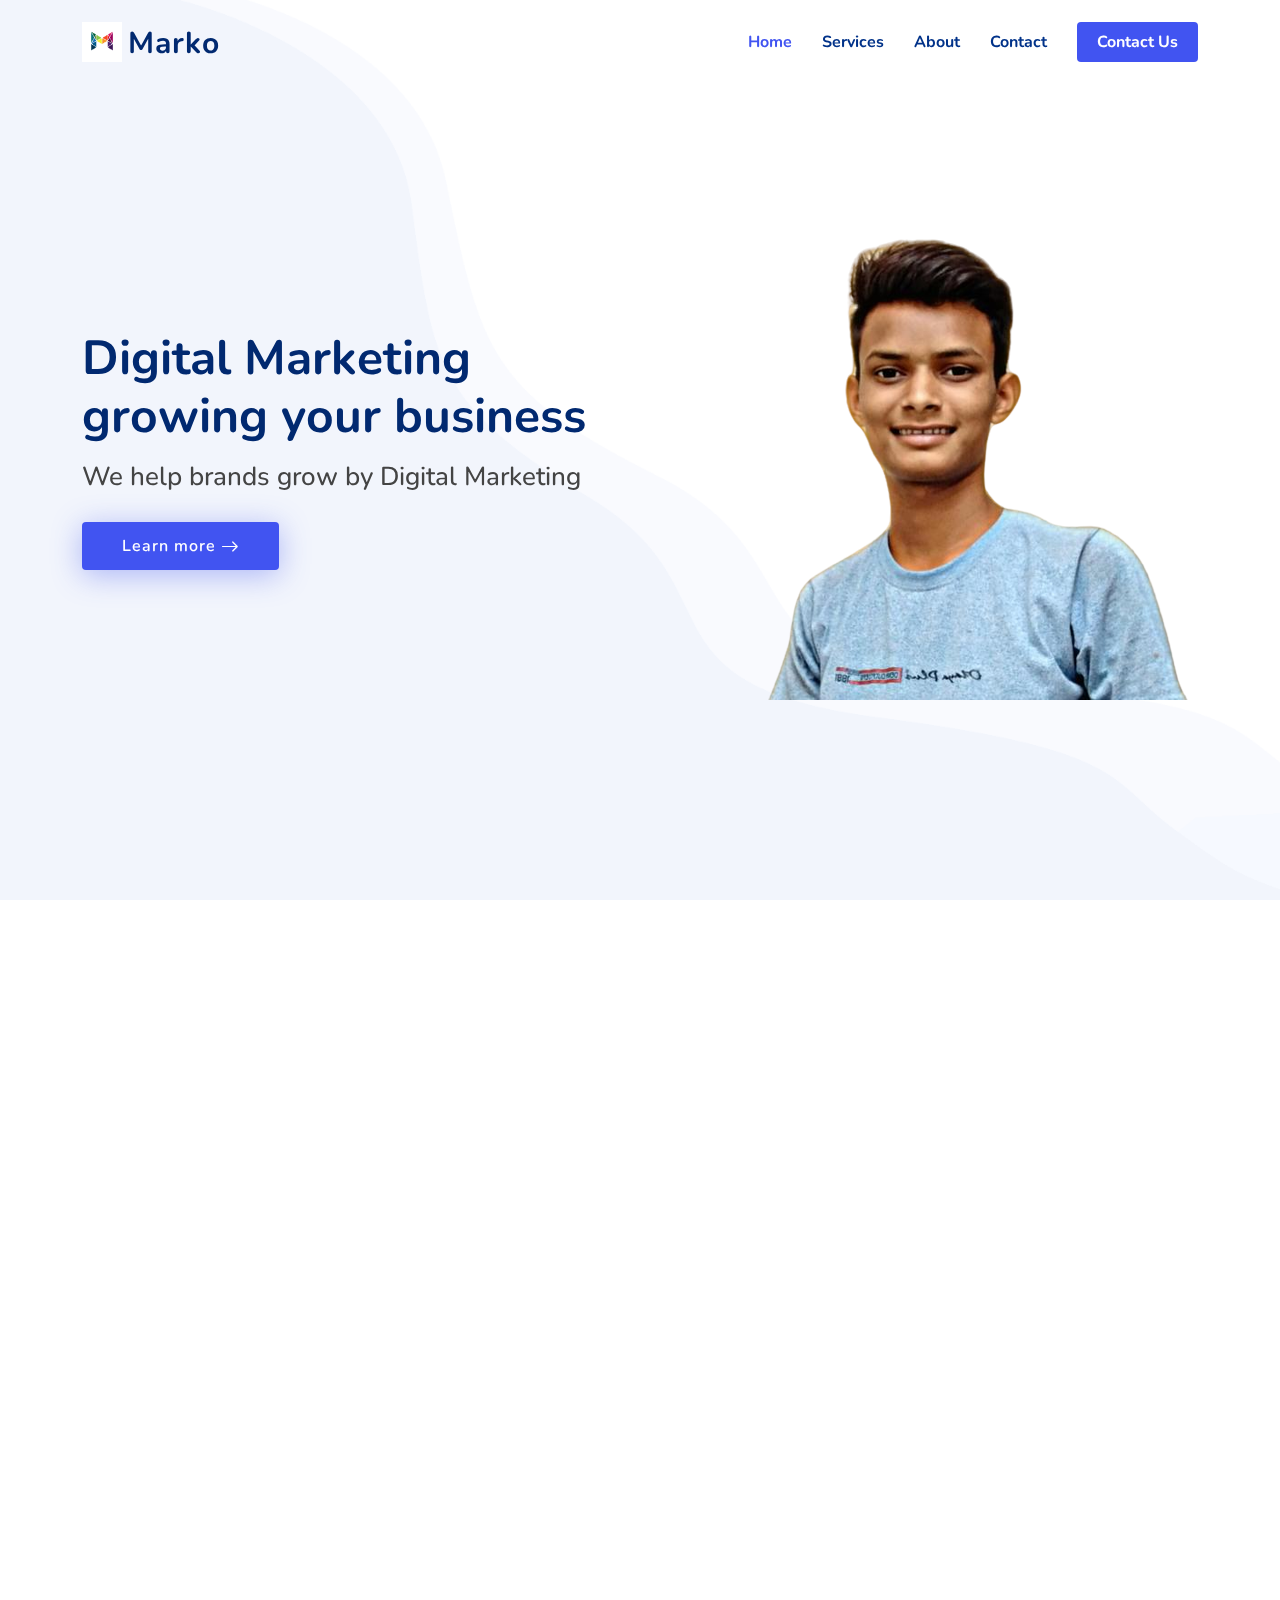
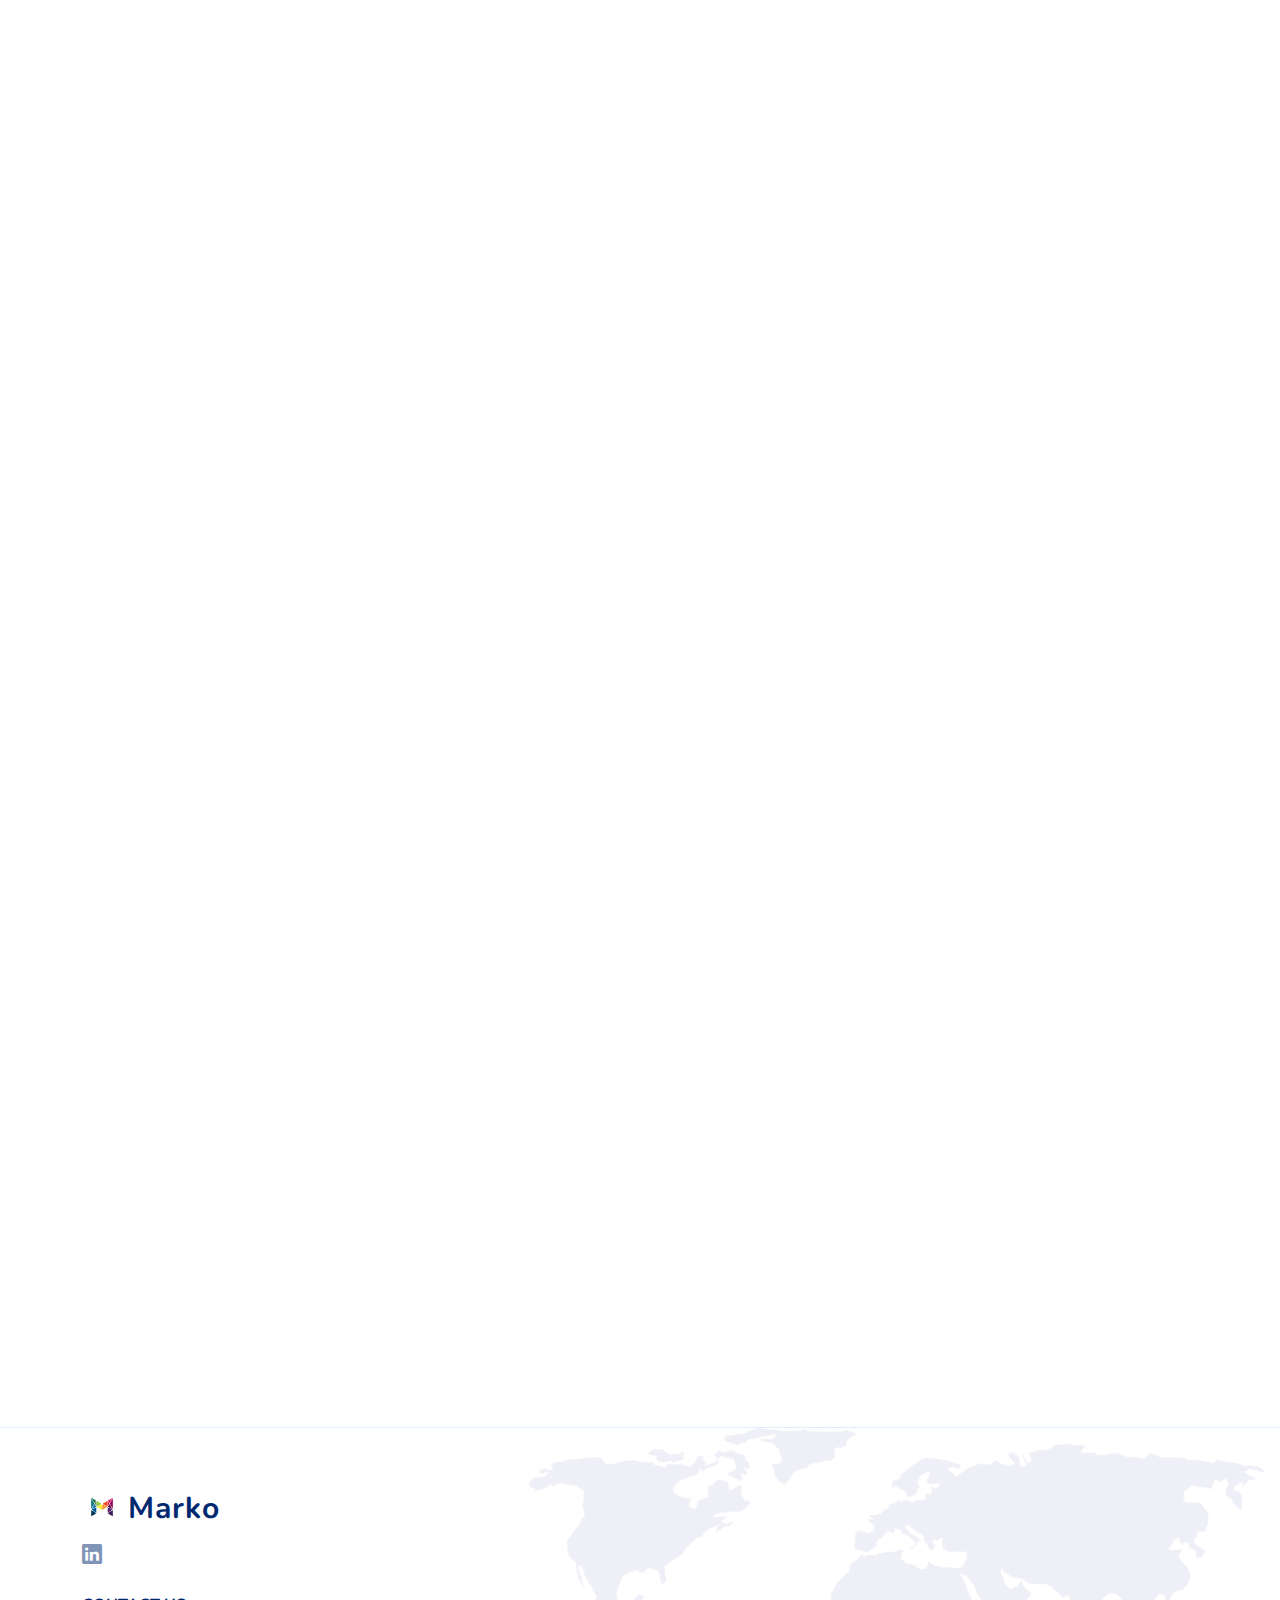
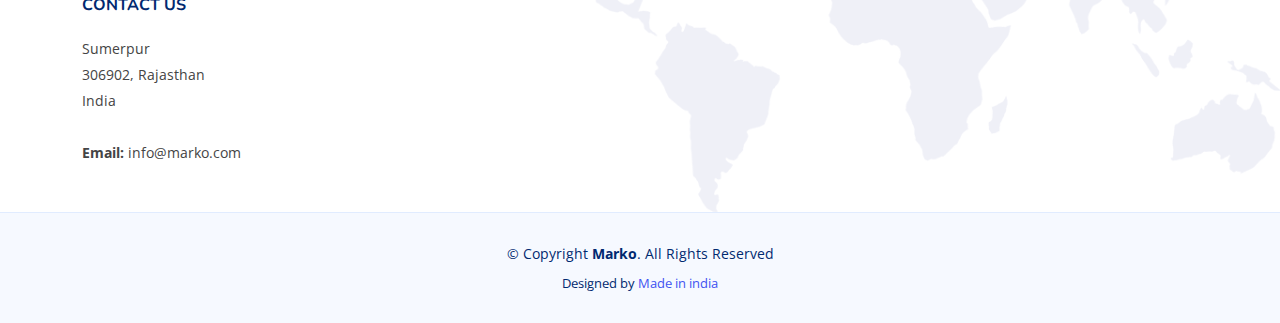
<file: index.html>
<!DOCTYPE html>
<html lang="en">

<head>
  <meta charset="utf-8">
  <meta content="width=device-width, initial-scale=1.0" name="viewport">

  <title>Marko</title>
  <meta content="" name="description">
  <meta content="" name="keywords">
  
  <!-- Google tag (gtag.js) -->
<script async src="https://www.googletagmanager.com/gtag/js?id=G-33B16TYG5T"></script>
<script>
  window.dataLayer = window.dataLayer || [];
  function gtag(){dataLayer.push(arguments);}
  gtag('js', new Date());

  gtag('config', 'G-33B16TYG5T');
</script>

  <!-- Favicons -->
  <link href="assets/img/logo.png" rel="icon">
  <link href="assets/img/apple-touch-icon.png" rel="apple-touch-icon">

  <!-- Google Fonts -->
  <link href="https://fonts.googleapis.com/css?family=Open+Sans:300,300i,400,400i,600,600i,700,700i|Nunito:300,300i,400,400i,600,600i,700,700i|Poppins:300,300i,400,400i,500,500i,600,600i,700,700i" rel="stylesheet">

  <!-- Vendor CSS Files -->
  <link href="assets/vendor/aos/aos.css" rel="stylesheet">
  <link href="assets/vendor/bootstrap/css/bootstrap.min.css" rel="stylesheet">
  <link href="assets/vendor/bootstrap-icons/bootstrap-icons.css" rel="stylesheet">
  <link href="assets/vendor/glightbox/css/glightbox.min.css" rel="stylesheet">
  <link href="assets/vendor/remixicon/remixicon.css" rel="stylesheet">
  <link href="assets/vendor/swiper/swiper-bundle.min.css" rel="stylesheet">

  <!-- Template Main CSS File -->
  <link href="assets/css/style.css" rel="stylesheet">

  <!-- =======================================================
  * Template Name: FlexStart
  * Updated: Mar 10 2023 with Bootstrap v5.2.3
  * Template URL: https://bootstrapmade.com/flexstart-bootstrap-startup-template/
  * Author: BootstrapMade.com
  * License: https://bootstrapmade.com/license/
  ======================================================== -->
</head>

<body>

  <!-- ======= Header ======= -->
  <header id="header" class="header fixed-top">
    <div class="container-fluid container-xl d-flex align-items-center justify-content-between">

      <a href="index.html" class="logo d-flex align-items-center">
        <img src="assets/img/logo.png" alt="">
        <span>Marko</span>
      </a>

      <nav id="navbar" class="navbar">
        <ul>
          <li><a class="nav-link scrollto active" href="#hero">Home</a></li>
          <li><a class="nav-link scrollto" href="#about">Services</a></li>
          <li><a class="nav-link scrollto" href="#team">About</a></li>
      
          
          <li><a class="nav-link scrollto" href="#contact">Contact</a></li>
          <li><a class="getstarted scrollto" href="contact-us.html">Contact Us</a></li>
        </ul>
        <i class="bi bi-list mobile-nav-toggle"></i>
      </nav><!-- .navbar -->

    </div>
  </header><!-- End Header -->

  <!-- ======= Hero Section ======= -->
  <section id="hero" class="hero d-flex align-items-center">

    <div class="container">
      <div class="row">
        <div class="col-lg-6 d-flex flex-column justify-content-center">
          <h1 data-aos="fade-up">Digital Marketing growing your business</h1>
          <h2 data-aos="fade-up" data-aos-delay="400">We help brands grow by Digital Marketing</h2>
          <div data-aos="fade-up" data-aos-delay="600">
            <div class="text-center text-lg-start">
              <a href="#about" class="btn-get-started scrollto d-inline-flex align-items-center justify-content-center align-self-center">
                <span>Learn more</span>
                <i class="bi bi-arrow-right"></i>
              </a>
            </div>
          </div>
        </div>
        <div class="col-lg-6 hero-img" data-aos="zoom-out" data-aos-delay="200">
          <img src="assets/img/hero-img.png" class="img-fluid" alt="">
        </div>
      </div>
    </div>

  </section><!-- End Hero -->

<!-- ======= Clients Section ======= -->
    <section id="clients" class="clients">

      <div class="container" data-aos="fade-up">

        <header class="section-header">
          <h2>TRUSTED BY</h2>
          <p></p>
        </header>

        <!-- <div class="clients-slider swiper">
          <div class="swiper-wrapper align-items-center">
            <div class="swiper-slide"><img src="assets/img/clients/client-1.png" class="img-fluid" alt=""></div>
            <div class="swiper-slide"><img src="assets/img/clients/client-2.png" class="img-fluid" alt=""></div>
            <div class="swiper-slide"><img src="assets/img/clients/client-3.png" class="img-fluid" alt=""></div>
            <div class="swiper-slide"><img src="assets/img/clients/client-4.png" class="img-fluid" alt=""></div>
            <div class="swiper-slide"><img src="assets/img/clients/client-5.png" class="img-fluid" alt=""></div>
            <div class="swiper-slide"><img src="assets/img/clients/client-6.png" class="img-fluid" alt=""></div>
            <div class="swiper-slide"><img src="assets/img/clients/client-7.png" class="img-fluid" alt=""></div>
            <div class="swiper-slide"><img src="assets/img/clients/client-8.png" class="img-fluid" alt=""></div>
          </div> -->
          <div class="swiper-pagination"></div>
        </div>
      </div>

    </section><!-- End Clients Section -->


  <main id="main">
    <!-- ======= About Section ======= -->
    <!--<section id="about" class="about">

      <div class="container" data-aos="fade-up">
        <div class="row gx-0">

          <div class="col-lg-6 d-flex flex-column justify-content-center" data-aos="fade-up" data-aos-delay="200">
            <div class="content">
              <h3>Who We Are</h3>
              <h2>Expedita voluptas omnis cupiditate totam eveniet nobis sint iste. Dolores est repellat corrupti reprehenderit.</h2>
              <p>
                Quisquam vel ut sint cum eos hic dolores aperiam. Sed deserunt et. Inventore et et dolor consequatur itaque ut voluptate sed et. Magnam nam ipsum tenetur suscipit voluptatum nam et est corrupti.
              </p>
              <div class="text-center text-lg-start">
                <a href="#" class="btn-read-more d-inline-flex align-items-center justify-content-center align-self-center">
                  <span>Read More</span>
                  <i class="bi bi-arrow-right"></i>
                </a>
              </div>
            </div>
          </div>

          <div class="col-lg-6 d-flex align-items-center" data-aos="zoom-out" data-aos-delay="200">
            <img src="assets/img/about.jpg" class="img-fluid" alt="">
          </div>

        </div>
      </div>-->

    </section><!-- End About Section -->

    <!-- ======= Values Section ======= -->
    <section id="about" class="about">

      <div class="container" data-aos="fade-up">

        <header class="section-header">
          <h2>OUR SERVICES</h2>
          <p>Here's what we offer</p>
        </header>

        <div class="row">

          <div class="col-lg-4">
            <div class="box aos-init aos-animate" data-aos="fade-up" data-aos-delay="200">
              <img src="assets/img/values-1.png" class="img-fluid" alt="">
              <h3>Website Development</h3>
              <p>Website Development is the process of designing, building, and launching a website using various tools and programming languages for online presence.</p>
            </div>
          </div>

          <div class="col-lg-4 mt-4 mt-lg-0" data-aos="fade-up" data-aos-delay="400">
            <div class="box">
              <img src="assets/img/values-2.png" width="260px" class="img-fluid" alt="">
              <h3>    Social Media Management</h3>
              <p>Social media management websites allow users to manage their online presence by scheduling, publishing, and analyzing content across various platforms.</p>
            </div>
          </div>

          <div class="col-lg-4 mt-4 mt-lg-0" data-aos="fade-up" data-aos-delay="600">
            <div class="box">
              <img src="assets/img/values-3.png" width="320px" class="img-fluid" alt="">
              <h3>Video Editing & Graphic Design.</h3>
              <p>Video editing involves manipulating and enhancing footage, while graphic design involves creating visual content for print and digital media.</p>
            </div>
          </div>

        </div>

      </div>

    </section><!-- End Values Section -->

    <!-- ======= Counts Section ======= -->
    <section id="counts" class="counts">
      <div class="container" data-aos="fade-up">

        <div class="row gy-4">

          <div class="col-lg-3 col-md-6">
            <div class="count-box">
              <i class="bi bi-emoji-smile"></i>
              <div>
                <span data-purecounter-start="0" data-purecounter-end="2" data-purecounter-duration="1" class="purecounter"></span>
                <p>Happy Clients</p>
              </div>
            </div>
          </div>


          <div class="col-lg-3 col-md-6">
            <div class="count-box">
              <i class="bi bi-journal-richtext" style="color: #ee6c20;"></i>
              <div>
                <span data-purecounter-start="0" data-purecounter-end="2" data-purecounter-duration="1" class="purecounter"></span>
                <p>Projects</p>
              </div>
            </div>
          </div>

          <div class="col-lg-3 col-md-6">
            <div class="count-box">
              <i class="bi bi-headset" style="color: #15be56;"></i>
              <div>
                <span data-purecounter-start="0" data-purecounter-end="" data-purecounter-duration="1" class="purecounter"></span>
                <p>Hours Of Support</p>
              </div>
            </div>
          </div>

          <div class="col-lg-3 col-md-6">
            <div class="count-box">
              <i class="bi bi-people" style="color: #bb0852;"></i>
              <div>
                <span data-purecounter-start="0" data-purecounter-end="5" data-purecounter-duration="1" class="purecounter"></span>
                <p>Hard Workers</p>
              </div>
            </div>
          </div>

        </div>

      </div>
    </section><!-- End Counts Section -->

    <!-- ======= Features Section ======= -->
   <!-- <section id="features" class="features">

      <div class="container" data-aos="fade-up">

        <header class="section-header">
          <h2>Features</h2>
          <p>Laboriosam et omnis fuga quis dolor direda fara</p>
        </header>

        <div class="row">

          <div class="col-lg-6">
            <img src="assets/img/features.png" class="img-fluid" alt="">
          </div>

          <div class="col-lg-6 mt-5 mt-lg-0 d-flex">
            <div class="row align-self-center gy-4">

              <div class="col-md-6" data-aos="zoom-out" data-aos-delay="200">
                <div class="feature-box d-flex align-items-center">
                  <i class="bi bi-check"></i>
                  <h3>Eos aspernatur rem</h3>
                </div>
              </div>

              <div class="col-md-6" data-aos="zoom-out" data-aos-delay="300">
                <div class="feature-box d-flex align-items-center">
                  <i class="bi bi-check"></i>
                  <h3>Facilis neque ipsa</h3>
                </div>
              </div>

              <div class="col-md-6" data-aos="zoom-out" data-aos-delay="400">
                <div class="feature-box d-flex align-items-center">
                  <i class="bi bi-check"></i>
                  <h3>Volup amet voluptas</h3>
                </div>
              </div>

              <div class="col-md-6" data-aos="zoom-out" data-aos-delay="500">
                <div class="feature-box d-flex align-items-center">
                  <i class="bi bi-check"></i>
                  <h3>Rerum omnis sint</h3>
                </div>
              </div>

              <div class="col-md-6" data-aos="zoom-out" data-aos-delay="600">
                <div class="feature-box d-flex align-items-center">
                  <i class="bi bi-check"></i>
                  <h3>Alias possimus</h3>
                </div>
              </div>

              <div class="col-md-6" data-aos="zoom-out" data-aos-delay="700">
                <div class="feature-box d-flex align-items-center">
                  <i class="bi bi-check"></i>
                  <h3>Repellendus mollitia</h3>
                </div>
              </div>

            </div>
          </div>

        </div>-->  <!-- / row -->

        <!-- Feature Tabs -->
        <!-- End Features Section -->

    <!-- ======= Services Section ======= -->
    <!-- End Services Section -->

    <!-- ======= Pricing Section ======= -->
 <!-- End F.A.Q Section -->

    <!-- ======= Portfolio Section ======= -->
    <!--<section id="portfolio" class="portfolio">

      <div class="container" data-aos="fade-up">

        <header class="section-header">
          <h2>Portfolio</h2>
          <p>Check our latest work</p>
        </header>

        <div class="row" data-aos="fade-up" data-aos-delay="100">
          <div class="col-lg-12 d-flex justify-content-center">
            <ul id="portfolio-flters">
              <li data-filter="*" class="filter-active">All</li>
              <li data-filter=".filter-app">App</li>
              <li data-filter=".filter-card">Card</li>
              <li data-filter=".filter-web">Web</li>
            </ul>
          </div>
        </div>

        <div class="row gy-4 portfolio-container" data-aos="fade-up" data-aos-delay="200">

          <div class="col-lg-4 col-md-6 portfolio-item filter-app">
            <div class="portfolio-wrap">
              <img src="assets/img/portfolio/portfolio-1.jpg" class="img-fluid" alt="">
              <div class="portfolio-info">
                <h4>App 1</h4>
                <p>App</p>
                <div class="portfolio-links">
                  <a href="assets/img/portfolio/portfolio-1.jpg" data-gallery="portfolioGallery" class="portfokio-lightbox" title="App 1"><i class="bi bi-plus"></i></a>
                  <a href="portfolio-details.html" title="More Details"><i class="bi bi-link"></i></a>
                </div>
              </div>
            </div>
          </div>

          <div class="col-lg-4 col-md-6 portfolio-item filter-web">
            <div class="portfolio-wrap">
              <img src="assets/img/portfolio/portfolio-2.jpg" class="img-fluid" alt="">
              <div class="portfolio-info">
                <h4>Web 3</h4>
                <p>Web</p>
                <div class="portfolio-links">
                  <a href="assets/img/portfolio/portfolio-2.jpg" data-gallery="portfolioGallery" class="portfokio-lightbox" title="Web 3"><i class="bi bi-plus"></i></a>
                  <a href="portfolio-details.html" title="More Details"><i class="bi bi-link"></i></a>
                </div>
              </div>
            </div>
          </div>

          <div class="col-lg-4 col-md-6 portfolio-item filter-app">
            <div class="portfolio-wrap">
              <img src="assets/img/portfolio/portfolio-3.jpg" class="img-fluid" alt="">
              <div class="portfolio-info">
                <h4>App 2</h4>
                <p>App</p>
                <div class="portfolio-links">
                  <a href="assets/img/portfolio/portfolio-3.jpg" data-gallery="portfolioGallery" class="portfokio-lightbox" title="App 2"><i class="bi bi-plus"></i></a>
                  <a href="portfolio-details.html" title="More Details"><i class="bi bi-link"></i></a>
                </div>
              </div>
            </div>
          </div>

          <div class="col-lg-4 col-md-6 portfolio-item filter-card">
            <div class="portfolio-wrap">
              <img src="assets/img/portfolio/portfolio-4.jpg" class="img-fluid" alt="">
              <div class="portfolio-info">
                <h4>Card 2</h4>
                <p>Card</p>
                <div class="portfolio-links">
                  <a href="assets/img/portfolio/portfolio-4.jpg" data-gallery="portfolioGallery" class="portfokio-lightbox" title="Card 2"><i class="bi bi-plus"></i></a>
                  <a href="portfolio-details.html" title="More Details"><i class="bi bi-link"></i></a>
                </div>
              </div>
            </div>
          </div>

          <div class="col-lg-4 col-md-6 portfolio-item filter-web">
            <div class="portfolio-wrap">
              <img src="assets/img/portfolio/portfolio-5.jpg" class="img-fluid" alt="">
              <div class="portfolio-info">
                <h4>Web 2</h4>
                <p>Web</p>
                <div class="portfolio-links">
                  <a href="assets/img/portfolio/portfolio-5.jpg" data-gallery="portfolioGallery" class="portfokio-lightbox" title="Web 2"><i class="bi bi-plus"></i></a>
                  <a href="portfolio-details.html" title="More Details"><i class="bi bi-link"></i></a>
                </div>
              </div>
            </div>
          </div>

          <div class="col-lg-4 col-md-6 portfolio-item filter-app">
            <div class="portfolio-wrap">
              <img src="assets/img/portfolio/portfolio-6.jpg" class="img-fluid" alt="">
              <div class="portfolio-info">
                <h4>App 3</h4>
                <p>App</p>
                <div class="portfolio-links">
                  <a href="assets/img/portfolio/portfolio-6.jpg" data-gallery="portfolioGallery" class="portfokio-lightbox" title="App 3"><i class="bi bi-plus"></i></a>
                  <a href="portfolio-details.html" title="More Details"><i class="bi bi-link"></i></a>
                </div>
              </div>
            </div>
          </div>

          <div class="col-lg-4 col-md-6 portfolio-item filter-card">
            <div class="portfolio-wrap">
              <img src="assets/img/portfolio/portfolio-7.jpg" class="img-fluid" alt="">
              <div class="portfolio-info">
                <h4>Card 1</h4>
                <p>Card</p>
                <div class="portfolio-links">
                  <a href="assets/img/portfolio/portfolio-7.jpg" data-gallery="portfolioGallery" class="portfokio-lightbox" title="Card 1"><i class="bi bi-plus"></i></a>
                  <a href="portfolio-details.html" title="More Details"><i class="bi bi-link"></i></a>
                </div>
              </div>
            </div>
          </div>

          <div class="col-lg-4 col-md-6 portfolio-item filter-card">
            <div class="portfolio-wrap">
              <img src="assets/img/portfolio/portfolio-8.jpg" class="img-fluid" alt="">
              <div class="portfolio-info">
                <h4>Card 3</h4>
                <p>Card</p>
                <div class="portfolio-links">
                  <a href="assets/img/portfolio/portfolio-8.jpg" data-gallery="portfolioGallery" class="portfokio-lightbox" title="Card 3"><i class="bi bi-plus"></i></a>
                  <a href="portfolio-details.html" title="More Details"><i class="bi bi-link"></i></a>
                </div>
              </div>
            </div>
          </div>

          <div class="col-lg-4 col-md-6 portfolio-item filter-web">
            <div class="portfolio-wrap">
              <img src="assets/img/portfolio/portfolio-9.jpg" class="img-fluid" alt="">
              <div class="portfolio-info">
                <h4>Web 3</h4>
                <p>Web</p>
                <div class="portfolio-links">
                  <a href="assets/img/portfolio/portfolio-9.jpg" data-gallery="portfolioGallery" class="portfokio-lightbox" title="Web 3"><i class="bi bi-plus"></i></a>
                  <a href="portfolio-details.html" title="More Details"><i class="bi bi-link"></i></a>
                </div>
              </div>
            </div>
          </div>

        </div>

      </div>

    </section>-->  <!-- End Portfolio Section -->

    <!-- ======= Team Section ======= -->
    <section id="team" class="team">

      <div class="container" data-aos="fade-up">

       
        <div class="row gy-4">

          <div class="col-lg-3 col-md-6 d-flex align-items-stretch" data-aos="fade-up" data-aos-delay="300">
            <div class="member">
              <div class="member-img">
                <img src="assets/img/team/team-3.jpg" class="img-fluid" alt="">
                <div class="social">
                  <a href="https://twitter.com/karan_sompura01"><i class="bi bi-twitter"></i></a>
                  <a href=""><i class="bi bi-facebook"></i></a>
                  <a href="https://instagram.com/karansompura01/"><i class="bi bi-instagram"></i></a>
                  <a href="https://www.linkedin.com/in/karan-sompura-156961224/"><i class="bi bi-linkedin"></i></a>
                </div>
              </div>
              <div class="member-info">
                <h4>Karan Sompura</h4>
                <span>Founder</span>
                <p>Digital marketer and consultant specialised in social media and business development strategies. </p>
              </div>
            </div>
          </div>

          

        </div>

      </div>

    </section><!-- End Team Section -->

    
    <!-- ======= Recent Blog Posts Section ======= -->
    <!--<section id="recent-blog-posts" class="recent-blog-posts">

      <div class="container" data-aos="fade-up">

        <header class="section-header">
          <h2>Blog</h2>
          <p>Recent posts form our Blog</p>
        </header>

        <div class="row">

          <div class="col-lg-4">
            <div class="post-box">
              <div class="post-img"><img src="assets/img/blog/blog-1.jpg" class="img-fluid" alt=""></div>
              <span class="post-date">Tue, September 15</span>
              <h3 class="post-title">Eum ad dolor et. Autem aut fugiat debitis voluptatem consequuntur sit</h3>
              <a href="blog-single.html" class="readmore stretched-link mt-auto"><span>Read More</span><i class="bi bi-arrow-right"></i></a>
            </div>
          </div>

          <div class="col-lg-4">
            <div class="post-box">
              <div class="post-img"><img src="assets/img/blog/blog-2.jpg" class="img-fluid" alt=""></div>
              <span class="post-date">Fri, August 28</span>
              <h3 class="post-title">Et repellendus molestiae qui est sed omnis voluptates magnam</h3>
              <a href="blog-single.html" class="readmore stretched-link mt-auto"><span>Read More</span><i class="bi bi-arrow-right"></i></a>
            </div>
          </div>

          <div class="col-lg-4">
            <div class="post-box">
              <div class="post-img"><img src="assets/img/blog/blog-3.jpg" class="img-fluid" alt=""></div>
              <span class="post-date">Mon, July 11</span>
              <h3 class="post-title">Quia assumenda est et veritatis aut quae</h3>
              <a href="blog-single.html" class="readmore stretched-link mt-auto"><span>Read More</span><i class="bi bi-arrow-right"></i></a>
            </div>
          </div>

        </div>

      </div>

    </section>--> <!-- End Recent Blog Posts Section -->

    <!-- ======= Contact Section ======= -->
    <section id="contact" class="contact">

      <div class="container" data-aos="fade-up">

        <header class="section-header">
          <h2>Contact</h2>
          <p>Contact Us</p>
        </header>

        <div class="row gy-4">

          <div class="col-lg-6">

            <div class="row gy-4">
              <div class="col-md-6">
                <div class="info-box">
                  <i class="bi bi-geo-alt"></i>
                  <h3>Address</h3>
                  <p>Sumerpur 306902 Raj.</p>
                </div>
              </div>
       
              <div class="col-md-6">
                <div class="info-box">
                  <i class="bi bi-envelope"></i>
                  <h3>Email Us</h3>
                  <p>karan@marko.com<br>karansompura@gmail.com</p>
                </div>
              </div>
            </div>

          </div>

          

          </div>

        </div>

      </div>

    </section><!-- End Contact Section -->

  </main><!-- End #main -->

  <!-- ======= Footer ======= -->
  <footer id="footer" class="footer">


    <div class="footer-top">
      <div class="container">
        <div class="row gy-4">
          <div class="col-lg-5 col-md-12 footer-info">
            <a href="index.html" class="logo d-flex align-items-center">
              <img src="assets/img/logo.png" alt="">
              <span>Marko</span>
            </a>
            
            <div class="social-links mt-3">
              <a href="https://www.linkedin.com/company/markoin/?viewAsMember=true" class="linkedin"><i class="bi bi-linkedin"></i></a>
            </div>
          </div>
          </div>

          <div class="col-lg-3 col-md-12 footer-contact text-center text-md-start">
            <h4>Contact Us</h4>
            <p>
              Sumerpur<br>
              306902, Rajasthan<br>
              India <br><br>
              <strong>Email:</strong> info@marko.com<br>
            </p>

          </div>

        </div>
      </div>
    </div>

    <div class="container">
      <div class="copyright">
        &copy; Copyright <strong><span>Marko</span></strong>. All Rights Reserved
      </div>
      <div class="credits">
        <!-- All the links in the footer should remain intact. -->
        <!-- You can delete the links only if you purchased the pro version. -->
        <!-- Licensing information: https://bootstrapmade.com/license/ -->
        <!-- Purchase the pro version with working PHP/AJAX contact form: https://bootstrapmade.com/flexstart-bootstrap-startup-template/ -->
        Designed by <a href="https://bootstrapmade.com/">Made in india</a>
      </div>
    </div>
  </footer><!-- End Footer -->

  <a href="#" class="back-to-top d-flex align-items-center justify-content-center"><i class="bi bi-arrow-up-short"></i></a>

  <!-- Vendor JS Files -->
  <script src="assets/vendor/purecounter/purecounter_vanilla.js"></script>
  <script src="assets/vendor/aos/aos.js"></script>
  <script src="assets/vendor/bootstrap/js/bootstrap.bundle.min.js"></script>
  <script src="assets/vendor/glightbox/js/glightbox.min.js"></script>
  <script src="assets/vendor/isotope-layout/isotope.pkgd.min.js"></script>
  <script src="assets/vendor/swiper/swiper-bundle.min.js"></script>
  <script src="assets/vendor/php-email-form/validate.js"></script>

  <!-- Template Main JS File -->
  <script src="assets/js/main.js"></script>

</body>

</html>
</file>
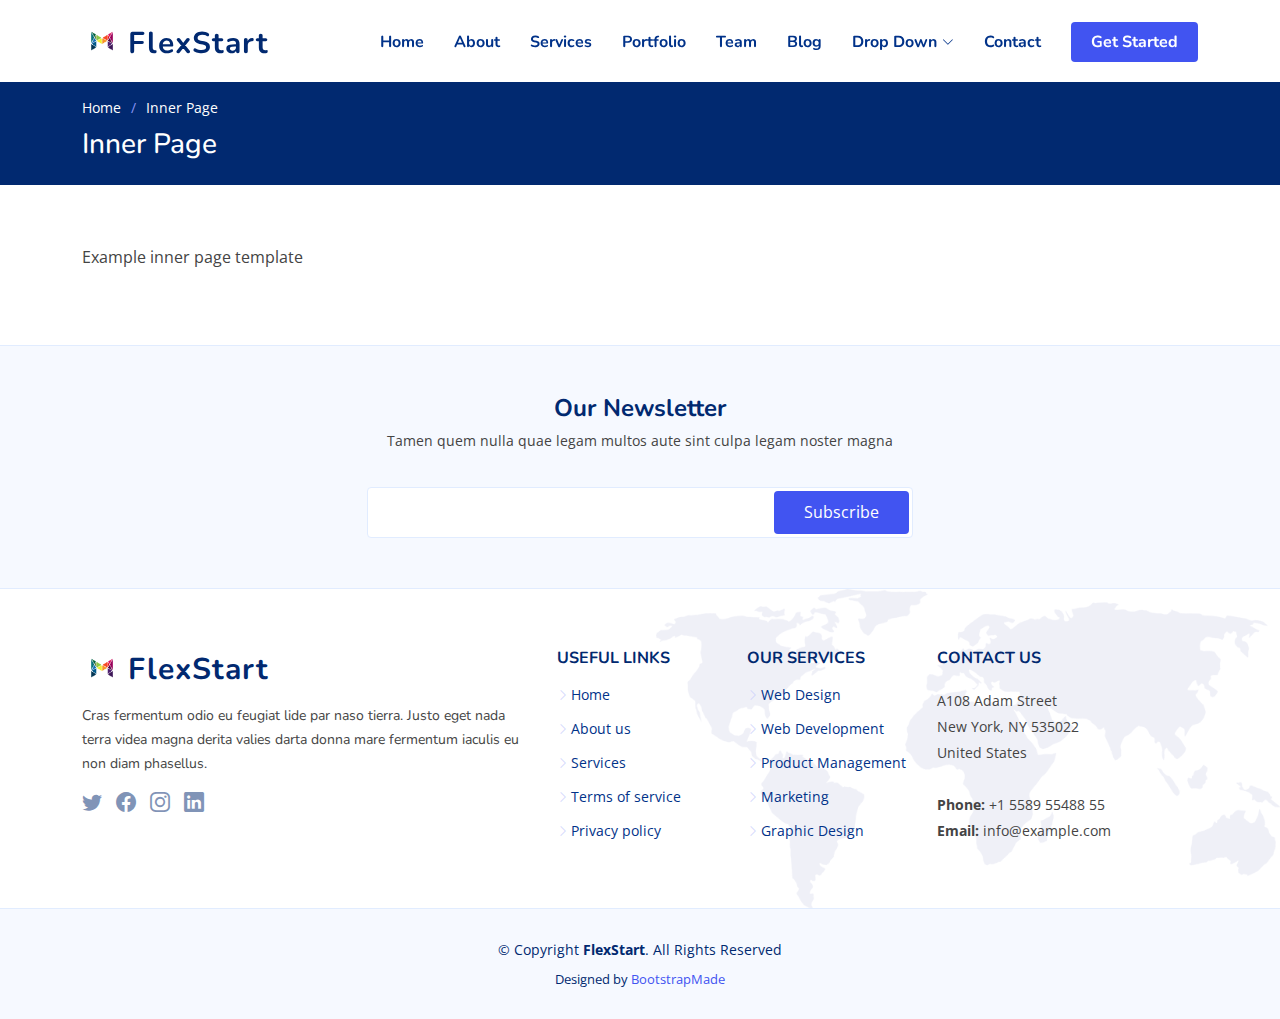
<file: inner-page.html>
<!DOCTYPE html>
<html lang="en">

<head>
  <meta charset="utf-8">
  <meta content="width=device-width, initial-scale=1.0" name="viewport">

  <title>Inner Page - FlexStart Bootstrap Template</title>
  <meta content="" name="description">
  <meta content="" name="keywords">

  <!-- Favicons -->
  <link href="assets/img/favicon.png" rel="icon">
  <link href="assets/img/apple-touch-icon.png" rel="apple-touch-icon">

  <!-- Google Fonts -->
  <link href="https://fonts.googleapis.com/css?family=Open+Sans:300,300i,400,400i,600,600i,700,700i|Nunito:300,300i,400,400i,600,600i,700,700i|Poppins:300,300i,400,400i,500,500i,600,600i,700,700i" rel="stylesheet">

  <!-- Vendor CSS Files -->
  <link href="assets/vendor/aos/aos.css" rel="stylesheet">
  <link href="assets/vendor/bootstrap/css/bootstrap.min.css" rel="stylesheet">
  <link href="assets/vendor/bootstrap-icons/bootstrap-icons.css" rel="stylesheet">
  <link href="assets/vendor/glightbox/css/glightbox.min.css" rel="stylesheet">
  <link href="assets/vendor/remixicon/remixicon.css" rel="stylesheet">
  <link href="assets/vendor/swiper/swiper-bundle.min.css" rel="stylesheet">

  <!-- Template Main CSS File -->
  <link href="assets/css/style.css" rel="stylesheet">

  <!-- =======================================================
  * Template Name: FlexStart
  * Updated: Mar 10 2023 with Bootstrap v5.2.3
  * Template URL: https://bootstrapmade.com/flexstart-bootstrap-startup-template/
  * Author: BootstrapMade.com
  * License: https://bootstrapmade.com/license/
  ======================================================== -->
</head>

<body>

  <!-- ======= Header ======= -->
  <header id="header" class="header fixed-top">
    <div class="container-fluid container-xl d-flex align-items-center justify-content-between">

      <a href="index.html" class="logo d-flex align-items-center">
        <img src="assets/img/logo.png" alt="">
        <span>FlexStart</span>
      </a>

      <nav id="navbar" class="navbar">
        <ul>
          <li><a class="nav-link scrollto " href="#hero">Home</a></li>
          <li><a class="nav-link scrollto" href="#about">About</a></li>
          <li><a class="nav-link scrollto" href="#services">Services</a></li>
          <li><a class="nav-link scrollto" href="#portfolio">Portfolio</a></li>
          <li><a class="nav-link scrollto" href="#team">Team</a></li>
          <li><a href="blog.html">Blog</a></li>
          <li class="dropdown"><a href="#"><span>Drop Down</span> <i class="bi bi-chevron-down"></i></a>
            <ul>
              <li><a href="#">Drop Down 1</a></li>
              <li class="dropdown"><a href="#"><span>Deep Drop Down</span> <i class="bi bi-chevron-right"></i></a>
                <ul>
                  <li><a href="#">Deep Drop Down 1</a></li>
                  <li><a href="#">Deep Drop Down 2</a></li>
                  <li><a href="#">Deep Drop Down 3</a></li>
                  <li><a href="#">Deep Drop Down 4</a></li>
                  <li><a href="#">Deep Drop Down 5</a></li>
                </ul>
              </li>
              <li><a href="#">Drop Down 2</a></li>
              <li><a href="#">Drop Down 3</a></li>
              <li><a href="#">Drop Down 4</a></li>
            </ul>
          </li>
          <li><a class="nav-link scrollto" href="#contact">Contact</a></li>
          <li><a class="getstarted scrollto" href="#about">Get Started</a></li>
        </ul>
        <i class="bi bi-list mobile-nav-toggle"></i>
      </nav><!-- .navbar -->

    </div>
  </header><!-- End Header -->

  <main id="main">

    <!-- ======= Breadcrumbs ======= -->
    <section class="breadcrumbs">
      <div class="container">

        <ol>
          <li><a href="index.html">Home</a></li>
          <li>Inner Page</li>
        </ol>
        <h2>Inner Page</h2>

      </div>
    </section><!-- End Breadcrumbs -->

    <section class="inner-page">
      <div class="container">
        <p>
          Example inner page template
        </p>
      </div>
    </section>

  </main><!-- End #main -->

  <!-- ======= Footer ======= -->
  <footer id="footer" class="footer">

    <div class="footer-newsletter">
      <div class="container">
        <div class="row justify-content-center">
          <div class="col-lg-12 text-center">
            <h4>Our Newsletter</h4>
            <p>Tamen quem nulla quae legam multos aute sint culpa legam noster magna</p>
          </div>
          <div class="col-lg-6">
            <form action="" method="post">
              <input type="email" name="email"><input type="submit" value="Subscribe">
            </form>
          </div>
        </div>
      </div>
    </div>

    <div class="footer-top">
      <div class="container">
        <div class="row gy-4">
          <div class="col-lg-5 col-md-12 footer-info">
            <a href="index.html" class="logo d-flex align-items-center">
              <img src="assets/img/logo.png" alt="">
              <span>FlexStart</span>
            </a>
            <p>Cras fermentum odio eu feugiat lide par naso tierra. Justo eget nada terra videa magna derita valies darta donna mare fermentum iaculis eu non diam phasellus.</p>
            <div class="social-links mt-3">
              <a href="#" class="twitter"><i class="bi bi-twitter"></i></a>
              <a href="#" class="facebook"><i class="bi bi-facebook"></i></a>
              <a href="#" class="instagram"><i class="bi bi-instagram"></i></a>
              <a href="#" class="linkedin"><i class="bi bi-linkedin"></i></a>
            </div>
          </div>

          <div class="col-lg-2 col-6 footer-links">
            <h4>Useful Links</h4>
            <ul>
              <li><i class="bi bi-chevron-right"></i> <a href="#">Home</a></li>
              <li><i class="bi bi-chevron-right"></i> <a href="#">About us</a></li>
              <li><i class="bi bi-chevron-right"></i> <a href="#">Services</a></li>
              <li><i class="bi bi-chevron-right"></i> <a href="#">Terms of service</a></li>
              <li><i class="bi bi-chevron-right"></i> <a href="#">Privacy policy</a></li>
            </ul>
          </div>

          <div class="col-lg-2 col-6 footer-links">
            <h4>Our Services</h4>
            <ul>
              <li><i class="bi bi-chevron-right"></i> <a href="#">Web Design</a></li>
              <li><i class="bi bi-chevron-right"></i> <a href="#">Web Development</a></li>
              <li><i class="bi bi-chevron-right"></i> <a href="#">Product Management</a></li>
              <li><i class="bi bi-chevron-right"></i> <a href="#">Marketing</a></li>
              <li><i class="bi bi-chevron-right"></i> <a href="#">Graphic Design</a></li>
            </ul>
          </div>

          <div class="col-lg-3 col-md-12 footer-contact text-center text-md-start">
            <h4>Contact Us</h4>
            <p>
              A108 Adam Street <br>
              New York, NY 535022<br>
              United States <br><br>
              <strong>Phone:</strong> +1 5589 55488 55<br>
              <strong>Email:</strong> info@example.com<br>
            </p>

          </div>

        </div>
      </div>
    </div>

    <div class="container">
      <div class="copyright">
        &copy; Copyright <strong><span>FlexStart</span></strong>. All Rights Reserved
      </div>
      <div class="credits">
        <!-- All the links in the footer should remain intact. -->
        <!-- You can delete the links only if you purchased the pro version. -->
        <!-- Licensing information: https://bootstrapmade.com/license/ -->
        <!-- Purchase the pro version with working PHP/AJAX contact form: https://bootstrapmade.com/flexstart-bootstrap-startup-template/ -->
        Designed by <a href="https://bootstrapmade.com/">BootstrapMade</a>
      </div>
    </div>
  </footer><!-- End Footer -->

  <a href="#" class="back-to-top d-flex align-items-center justify-content-center"><i class="bi bi-arrow-up-short"></i></a>

  <!-- Vendor JS Files -->
  <script src="assets/vendor/purecounter/purecounter_vanilla.js"></script>
  <script src="assets/vendor/aos/aos.js"></script>
  <script src="assets/vendor/bootstrap/js/bootstrap.bundle.min.js"></script>
  <script src="assets/vendor/glightbox/js/glightbox.min.js"></script>
  <script src="assets/vendor/isotope-layout/isotope.pkgd.min.js"></script>
  <script src="assets/vendor/swiper/swiper-bundle.min.js"></script>
  <script src="assets/vendor/php-email-form/validate.js"></script>

  <!-- Template Main JS File -->
  <script src="assets/js/main.js"></script>

</body>

</html>
</file>
<file: assets/css/style.css>
/**
* Template Name: FlexStart
* Updated: Mar 10 2023 with Bootstrap v5.2.3
* Template URL: https://bootstrapmade.com/flexstart-bootstrap-startup-template/
* Author: BootstrapMade.com
* License: https://bootstrapmade.com/license/
*/

/*--------------------------------------------------------------
# General
--------------------------------------------------------------*/
:root {
  scroll-behavior: smooth;
}

body {
  font-family: "Open Sans", sans-serif;
  color: #444444;
}

[data-aos][data-aos][data-aos-delay="200"].aos-animate, body[data-aos-delay="200"] [data-aos].aos-animate {
  transition-delay: .2s;
}


a {
  color: #4154f1;
  text-decoration: none;
}

a:hover {
  color: #717ff5;
  text-decoration: none;
}

h1,
h2,
h3,
h4,
h5,
h6 {
  font-family: "Nunito", sans-serif;
}

/*--------------------------------------------------------------
# Sections
--------------------------------------------------------------*/
section {
  padding: 60px 0;
  overflow: hidden;
}

.section-header {
  text-align: center;
  padding-bottom: 40px;
}

.section-header h2 {
  font-size: 13px;
  letter-spacing: 1px;
  font-weight: 700;
  margin: 0;
  color: #4154f1;
  text-transform: uppercase;
}

.section-header p {
  margin: 10px 0 0 0;
  padding: 0;
  font-size: 38px;
  line-height: 42px;
  font-weight: 700;
  color: #012970;
}

@media (max-width: 768px) {
  .section-header p {
    font-size: 28px;
    line-height: 32px;
  }
}

/*--------------------------------------------------------------
# Breadcrumbs
--------------------------------------------------------------*/
.breadcrumbs {
  padding: 15px 0;
  background: #012970;
  min-height: 40px;
  margin-top: 82px;
  color: #fff;
}

@media (max-width: 992px) {
  .breadcrumbs {
    margin-top: 57px;
  }
}

.breadcrumbs h2 {
  font-size: 28px;
  font-weight: 500;
}

.breadcrumbs ol {
  display: flex;
  flex-wrap: wrap;
  list-style: none;
  padding: 0 0 10px 0;
  margin: 0;
  font-size: 14px;
}

.breadcrumbs ol a {
  color: #fff;
  transition: 0.3s;
}

.breadcrumbs ol a:hover {
  text-decoration: underline;
}

.breadcrumbs ol li+li {
  padding-left: 10px;
}

.breadcrumbs ol li+li::before {
  display: inline-block;
  padding-right: 10px;
  color: #8894f6;
  content: "/";
}

/*--------------------------------------------------------------
# Back to top button
--------------------------------------------------------------*/
.back-to-top {
  position: fixed;
  visibility: hidden;
  opacity: 0;
  right: 15px;
  bottom: 15px;
  z-index: 99999;
  background: #4154f1;
  width: 40px;
  height: 40px;
  border-radius: 4px;
  transition: all 0.4s;
}

.back-to-top i {
  font-size: 24px;
  color: #fff;
  line-height: 0;
}

.back-to-top:hover {
  background: #6776f4;
  color: #fff;
}

.back-to-top.active {
  visibility: visible;
  opacity: 1;
}

/*--------------------------------------------------------------
# Disable aos animation delay on mobile devices
--------------------------------------------------------------*/
@media screen and (max-width: 768px) {
  [data-aos-delay] {
    transition-delay: 0 !important;
  }
}

/*--------------------------------------------------------------
# Header
--------------------------------------------------------------*/
.header {
  transition: all 0.5s;
  z-index: 997;
  padding: 20px 0;
}

.header.header-scrolled {
  background: #fff;
  padding: 15px 0;
  box-shadow: 0px 2px 20px rgba(1, 41, 112, 0.1);
}

.header .logo {
  line-height: 0;
}

.header .logo img {
  max-height: 40px;
  margin-right: 6px;
}

.header .logo span {
  font-size: 30px;
  font-weight: 700;
  letter-spacing: 1px;
  color: #012970;
  font-family: "Nunito", sans-serif;
  margin-top: 3px;
}

/*--------------------------------------------------------------
# Navigation Menu
--------------------------------------------------------------*/
/**
* Desktop Navigation 
*/
.navbar {
  padding: 0;
}

.navbar ul {
  margin: 0;
  padding: 0;
  display: flex;
  list-style: none;
  align-items: center;
}

.navbar li {
  position: relative;
}

.navbar a,
.navbar a:focus {
  display: flex;
  align-items: center;
  justify-content: space-between;
  padding: 10px 0 10px 30px;
  font-family: "Nunito", sans-serif;
  font-size: 16px;
  font-weight: 700;
  color: #013289;
  white-space: nowrap;
  transition: 0.3s;
}

.navbar a i,
.navbar a:focus i {
  font-size: 12px;
  line-height: 0;
  margin-left: 5px;
}

.navbar a:hover,
.navbar .active,
.navbar .active:focus,
.navbar li:hover>a {
  color: #4154f1;
}

.navbar .getstarted,
.navbar .getstarted:focus {
  background: #4154f1;
  padding: 8px 20px;
  margin-left: 30px;
  border-radius: 4px;
  color: #fff;
}

.navbar .getstarted:hover,
.navbar .getstarted:focus:hover {
  color: #fff;
  background: #5969f3;
}

.navbar .dropdown ul {
  display: block;
  position: absolute;
  left: 14px;
  top: calc(100% + 30px);
  margin: 0;
  padding: 10px 0;
  z-index: 99;
  opacity: 0;
  visibility: hidden;
  background: #fff;
  box-shadow: 0px 0px 30px rgba(127, 137, 161, 0.25);
  transition: 0.3s;
  border-radius: 4px;
}

.navbar .dropdown ul li {
  min-width: 200px;
}

.navbar .dropdown ul a {
  padding: 10px 20px;
  font-size: 15px;
  text-transform: none;
  font-weight: 600;
}

.navbar .dropdown ul a i {
  font-size: 12px;
}

.navbar .dropdown ul a:hover,
.navbar .dropdown ul .active:hover,
.navbar .dropdown ul li:hover>a {
  color: #4154f1;
}

.navbar .dropdown:hover>ul {
  opacity: 1;
  top: 100%;
  visibility: visible;
}

.navbar .dropdown .dropdown ul {
  top: 0;
  left: calc(100% - 30px);
  visibility: hidden;
}

.navbar .dropdown .dropdown:hover>ul {
  opacity: 1;
  top: 0;
  left: 100%;
  visibility: visible;
}

@media (max-width: 1366px) {
  .navbar .dropdown .dropdown ul {
    left: -90%;
  }

  .navbar .dropdown .dropdown:hover>ul {
    left: -100%;
  }
}

/**
* Mobile Navigation 
*/
.mobile-nav-toggle {
  color: #012970;
  font-size: 28px;
  cursor: pointer;
  display: none;
  line-height: 0;
  transition: 0.5s;
}

.mobile-nav-toggle.bi-x {
  color: #fff;
}

@media (max-width: 991px) {
  .mobile-nav-toggle {
    display: block;
  }

  .navbar ul {
    display: none;
  }
}

.navbar-mobile {
  position: fixed;
  overflow: hidden;
  top: 0;
  right: 0;
  left: 0;
  bottom: 0;
  background: rgba(1, 22, 61, 0.9);
  transition: 0.3s;
}

.navbar-mobile .mobile-nav-toggle {
  position: absolute;
  top: 15px;
  right: 15px;
}

.navbar-mobile ul {
  display: block;
  position: absolute;
  top: 55px;
  right: 15px;
  bottom: 15px;
  left: 15px;
  padding: 10px 0;
  border-radius: 10px;
  background-color: #fff;
  overflow-y: auto;
  transition: 0.3s;
}

.navbar-mobile a,
.navbar-mobile a:focus {
  padding: 10px 20px;
  font-size: 15px;
  color: #012970;
}

.navbar-mobile a:hover,
.navbar-mobile .active,
.navbar-mobile li:hover>a {
  color: #4154f1;
}

.navbar-mobile .getstarted,
.navbar-mobile .getstarted:focus {
  margin: 15px;
}

.navbar-mobile .dropdown ul {
  position: static;
  display: none;
  margin: 10px 20px;
  padding: 10px 0;
  z-index: 99;
  opacity: 1;
  visibility: visible;
  background: #fff;
  box-shadow: 0px 0px 30px rgba(127, 137, 161, 0.25);
}

.navbar-mobile .dropdown ul li {
  min-width: 200px;
}

.navbar-mobile .dropdown ul a {
  padding: 10px 20px;
}

.navbar-mobile .dropdown ul a i {
  font-size: 12px;
}

.navbar-mobile .dropdown ul a:hover,
.navbar-mobile .dropdown ul .active:hover,
.navbar-mobile .dropdown ul li:hover>a {
  color: #4154f1;
}

.navbar-mobile .dropdown>.dropdown-active {
  display: block;
}

/*--------------------------------------------------------------
# Hero Section
--------------------------------------------------------------*/
.hero {
  width: 100%;
  height: 100vh;
  background: url(../img/hero-bg.png) top center no-repeat;
  background-size: cover;
}

.hero h1 {
  margin: 0;
  font-size: 48px;
  font-weight: 700;
  color: #012970;
}

.hero h2 {
  color: #444444;
  margin: 15px 0 0 0;
  font-size: 26px;
}

.hero .btn-get-started {
  margin-top: 30px;
  line-height: 0;
  padding: 15px 40px;
  border-radius: 4px;
  transition: 0.5s;
  color: #fff;
  background: #4154f1;
  box-shadow: 0px 5px 30px rgba(65, 84, 241, 0.4);
}

.hero .btn-get-started span {
  font-family: "Nunito", sans-serif;
  font-weight: 600;
  font-size: 16px;
  letter-spacing: 1px;
}

.hero .btn-get-started i {
  margin-left: 5px;
  font-size: 18px;
  transition: 0.3s;
}

.hero .btn-get-started:hover i {
  transform: translateX(5px);
}

.hero .hero-img {
  text-align: right;
}

@media (min-width: 1024px) {
  .hero {
    background-attachment: fixed;
  }
}

@media (max-width: 991px) {
  .hero {
    height: auto;
    padding: 120px 0 60px 0;
  }

  .hero .hero-img {
    text-align: center;
    margin-top: 80px;
  }

  .hero .hero-img img {
    width: 80%;
  }
}

@media (max-width: 768px) {
  .hero {
    text-align: center;
  }

  .hero h1 {
    font-size: 32px;
  }

  .hero h2 {
    font-size: 24px;
  }

  .hero .hero-img img {
    width: 100%;
  }
}

/*--------------------------------------------------------------
# Index Page
--------------------------------------------------------------*/
/*--------------------------------------------------------------
# About
--------------------------------------------------------------*/
.about .content {
  background-color: #f6f9ff;
  padding: 40px;
}

.about h3 {
  font-size: 14px;
  font-weight: 700;
  color: #4154f1;
  text-transform: uppercase;
}

.about h2 {
  font-size: 24px;
  font-weight: 700;
  color: #012970;
}

.about p {
  margin: 15px 0 30px 0;
  line-height: 24px;
}

.about .btn-read-more {
  line-height: 0;
  padding: 15px 40px;
  border-radius: 4px;
  transition: 0.5s;
  color: #fff;
  background: #4154f1;
  box-shadow: 0px 5px 25px rgba(65, 84, 241, 0.3);
}

.about .btn-read-more span {
  font-family: "Nunito", sans-serif;
  font-weight: 600;
  font-size: 16px;
  letter-spacing: 1px;
}

.about .btn-read-more i {
  margin-left: 5px;
  font-size: 18px;
  transition: 0.3s;
}

.about .btn-read-more:hover i {
  transform: translateX(5px);
}

/*--------------------------------------------------------------
# Values
--------------------------------------------------------------*/
.values .box {
  padding: 30px;
  box-shadow: 0px 0 5px rgba(1, 41, 112, 0.08);
  text-align: center;
  transition: 0.3s;
  height: 100%;
}

.values .box img {
  padding: 30px 50px;
  transition: 0.5s;
  transform: scale(1.1);
}

.values .box h3 {
  font-size: 24px;
  color: #012970;
  font-weight: 700;
  margin-bottom: 18px;
}

.values .box:hover {
  box-shadow: 0px 0 30px rgba(1, 41, 112, 0.08);
}

.values .box:hover img {
  transform: scale(1);
}

/*--------------------------------------------------------------
# Counts
--------------------------------------------------------------*/
.counts {
  padding: 70px 0 60px;
}

.counts .count-box {
  display: flex;
  align-items: center;
  padding: 30px;
  width: 100%;
  background: #fff;
  box-shadow: 0px 0 30px rgba(1, 41, 112, 0.08);
}

.counts .count-box i {
  font-size: 42px;
  line-height: 0;
  margin-right: 20px;
  color: #4154f1;
}

.counts .count-box span {
  font-size: 36px;
  display: block;
  font-weight: 600;
  color: #0b198f;
}

.counts .count-box p {
  padding: 0;
  margin: 0;
  font-family: "Nunito", sans-serif;
  font-size: 14px;
}

/*--------------------------------------------------------------
# Features
--------------------------------------------------------------*/
.features .feature-box {
  padding: 24px 20px;
  box-shadow: 0px 0 30px rgba(1, 41, 112, 0.08);
  transition: 0.3s;
  height: 100%;
}

.features .feature-box h3 {
  font-size: 18px;
  color: #012970;
  font-weight: 700;
  margin: 0;
}

.features .feature-box i {
  line-height: 0;
  background: #ecf3ff;
  padding: 4px;
  margin-right: 10px;
  font-size: 24px;
  border-radius: 3px;
  transition: 0.3s;
}

.features .feature-box:hover i {
  background: #4154f1;
  color: #fff;
}

.features .feture-tabs {
  margin-top: 120px;
}

.features .feture-tabs h3 {
  color: #012970;
  font-weight: 700;
  font-size: 32px;
  margin-bottom: 10px;
}

@media (max-width: 768px) {
  .features .feture-tabs h3 {
    font-size: 28px;
  }
}

.features .feture-tabs .nav-pills {
  border-bottom: 1px solid #eee;
}

.features .feture-tabs .nav-link {
  background: none;
  text-transform: uppercase;
  font-size: 15px;
  font-weight: 600;
  color: #012970;
  padding: 12px 0;
  margin-right: 25px;
  margin-bottom: -2px;
  border-radius: 0;
}

.features .feture-tabs .nav-link.active {
  color: #4154f1;
  border-bottom: 3px solid #4154f1;
}

.features .feture-tabs .tab-content h4 {
  font-size: 18px;
  margin: 0;
  font-weight: 700;
  color: #012970;
}

.features .feture-tabs .tab-content i {
  font-size: 24px;
  line-height: 0;
  margin-right: 8px;
  color: #4154f1;
}

.features .feature-icons {
  margin-top: 120px;
}

.features .feature-icons h3 {
  color: #012970;
  font-weight: 700;
  font-size: 32px;
  margin-bottom: 20px;
  text-align: center;
}

@media (max-width: 768px) {
  .features .feature-icons h3 {
    font-size: 28px;
  }
}

.features .feature-icons .content .icon-box {
  display: flex;
}

.features .feature-icons .content .icon-box h4 {
  font-size: 20px;
  font-weight: 700;
  margin: 0 0 10px 0;
  color: #012970;
}

.features .feature-icons .content .icon-box i {
  font-size: 44px;
  line-height: 44px;
  color: #0245bc;
  margin-right: 15px;
}

.features .feature-icons .content .icon-box p {
  font-size: 15px;
  color: #848484;
}

/*--------------------------------------------------------------
# Services
--------------------------------------------------------------*/
.services .service-box {
  box-shadow: 0px 0 30px rgba(1, 41, 112, 0.08);
  height: 100%;
  padding: 60px 30px;
  text-align: center;
  transition: 0.3s;
  border-radius: 5px;
}

.services .service-box .icon {
  font-size: 36px;
  padding: 40px 20px;
  border-radius: 4px;
  position: relative;
  margin-bottom: 25px;
  display: inline-block;
  line-height: 0;
  transition: 0.3s;
}

.services .service-box h3 {
  color: #444444;
  font-weight: 700;
}

.services .service-box .read-more {
  display: inline-flex;
  align-items: center;
  justify-content: center;
  font-weight: 600;
  font-size: 16px;
  padding: 8px 20px;
}

.services .service-box .read-more i {
  line-height: 0;
  margin-left: 5px;
  font-size: 18px;
}

.services .service-box.blue {
  border-bottom: 3px solid #2db6fa;
}

.services .service-box.blue .icon {
  color: #2db6fa;
  background: #dbf3fe;
}

.services .service-box.blue .read-more {
  color: #2db6fa;
}

.services .service-box.blue:hover {
  background: #2db6fa;
}

.services .service-box.orange {
  border-bottom: 3px solid #f68c09;
}

.services .service-box.orange .icon {
  color: #f68c09;
  background: #fde3c4;
}

.services .service-box.orange .read-more {
  color: #f68c09;
}

.services .service-box.orange:hover {
  background: #f68c09;
}

.services .service-box.green {
  border-bottom: 3px solid #08da4e;
}

.services .service-box.green .icon {
  color: #08da4e;
  background: #cffddf;
}

.services .service-box.green .read-more {
  color: #08da4e;
}

.services .service-box.green:hover {
  background: #08da4e;
}

.services .service-box.red {
  border-bottom: 3px solid #e9222c;
}

.services .service-box.red .icon {
  color: #e9222c;
  background: #fef7f8;
}

.services .service-box.red .read-more {
  color: #e9222c;
}

.services .service-box.red:hover {
  background: #e9222c;
}

.services .service-box.purple {
  border-bottom: 3px solid #b50edf;
}

.services .service-box.purple .icon {
  color: #b50edf;
  background: #f8e4fd;
}

.services .service-box.purple .read-more {
  color: #b50edf;
}

.services .service-box.purple:hover {
  background: #b50edf;
}

.services .service-box.pink {
  border-bottom: 3px solid #f51f9c;
}

.services .service-box.pink .icon {
  color: #f51f9c;
  background: #feecf7;
}

.services .service-box.pink .read-more {
  color: #f51f9c;
}

.services .service-box.pink:hover {
  background: #f51f9c;
}

.services .service-box:hover h3,
.services .service-box:hover p,
.services .service-box:hover .read-more {
  color: #fff;
}

.services .service-box:hover .icon {
  background: #fff;
}

/*--------------------------------------------------------------
# Pricing
--------------------------------------------------------------*/
.pricing .box {
  padding: 40px 20px;
  background: #fff;
  text-align: center;
  box-shadow: 0px 0 30px rgba(1, 41, 112, 0.08);
  border-radius: 4px;
  position: relative;
  overflow: hidden;
  transition: 0.3s;
}

.pricing .box:hover {
  transform: scale(1.1);
  box-shadow: 0px 0 30px rgba(1, 41, 112, 0.1);
}

.pricing h3 {
  font-weight: 700;
  font-size: 18px;
  margin-bottom: 15px;
}

.pricing .price {
  font-size: 36px;
  color: #444444;
  font-weight: 600;
  font-family: "Poppins", sans-serif;
}

.pricing .price sup {
  font-size: 20px;
  top: -15px;
  left: -3px;
}

.pricing .price span {
  color: #bababa;
  font-size: 16px;
  font-weight: 300;
}

.pricing img {
  padding: 30px 40px;
}

.pricing ul {
  padding: 0;
  list-style: none;
  color: #444444;
  text-align: center;
  line-height: 26px;
  font-size: 16px;
  margin-bottom: 25px;
}

.pricing ul li {
  padding-bottom: 10px;
}

.pricing ul .na {
  color: #ccc;
  text-decoration: line-through;
}

.pricing .btn-buy {
  display: inline-block;
  padding: 8px 40px 10px 40px;
  border-radius: 50px;
  color: #4154f1;
  transition: none;
  font-size: 16px;
  font-weight: 400;
  font-family: "Nunito", sans-serif;
  font-weight: 600;
  transition: 0.3s;
  border: 1px solid #4154f1;
}

.pricing .btn-buy:hover {
  background: #4154f1;
  color: #fff;
}

.pricing .featured {
  width: 200px;
  position: absolute;
  top: 18px;
  right: -68px;
  transform: rotate(45deg);
  z-index: 1;
  font-size: 14px;
  padding: 1px 0 3px 0;
  background: #4154f1;
  color: #fff;
}

/*--------------------------------------------------------------
# F.A.Q
--------------------------------------------------------------*/
.faq .accordion-collapse {
  border: 0;
}

.faq .accordion-button {
  padding: 15px 15px 20px 0;
  font-weight: 600;
  border: 0;
  font-size: 18px;
  color: #444444;
  text-align: left;
}

.faq .accordion-button:focus {
  box-shadow: none;
}

.faq .accordion-button:not(.collapsed) {
  background: none;
  color: #4154f1;
  border-bottom: 0;
}

.faq .accordion-body {
  padding: 0 0 25px 0;
  border: 0;
}

/*--------------------------------------------------------------
# Portfolio
--------------------------------------------------------------*/
.portfolio #portfolio-flters {
  padding: 0;
  margin: 0 auto 25px auto;
  list-style: none;
  text-align: center;
  background: white;
  border-radius: 50px;
  padding: 2px 15px;
}

.portfolio #portfolio-flters li {
  cursor: pointer;
  display: inline-block;
  padding: 8px 20px 10px 20px;
  font-size: 15px;
  font-weight: 600;
  line-height: 1;
  color: #444444;
  margin: 0 4px 8px 4px;
  transition: 0.3s;
  border-radius: 50px;
  border: 1px solid #fff;
}

.portfolio #portfolio-flters li:hover,
.portfolio #portfolio-flters li.filter-active {
  color: #4154f1;
  border-color: #4154f1;
}

.portfolio #portfolio-flters li:last-child {
  margin-right: 0;
}

.portfolio .portfolio-wrap {
  transition: 0.3s;
  position: relative;
  overflow: hidden;
  z-index: 1;
  background: rgba(255, 255, 255, 0.75);
}

.portfolio .portfolio-wrap::before {
  content: "";
  background: rgba(255, 255, 255, 0.75);
  position: absolute;
  left: 30px;
  right: 30px;
  top: 30px;
  bottom: 30px;
  transition: all ease-in-out 0.3s;
  z-index: 2;
  opacity: 0;
}

.portfolio .portfolio-wrap img {
  transition: 1s;
}

.portfolio .portfolio-wrap .portfolio-info {
  opacity: 0;
  position: absolute;
  top: 0;
  left: 0;
  right: 0;
  bottom: 0;
  text-align: center;
  z-index: 3;
  transition: all ease-in-out 0.3s;
  display: flex;
  flex-direction: column;
  justify-content: center;
  align-items: center;
}

.portfolio .portfolio-wrap .portfolio-info::before {
  display: block;
  content: "";
  width: 48px;
  height: 48px;
  position: absolute;
  top: 35px;
  left: 35px;
  border-top: 3px solid rgba(1, 41, 112, 0.2);
  border-left: 3px solid rgba(1, 41, 112, 0.2);
  transition: all 0.5s ease 0s;
  z-index: 9994;
}

.portfolio .portfolio-wrap .portfolio-info::after {
  display: block;
  content: "";
  width: 48px;
  height: 48px;
  position: absolute;
  bottom: 35px;
  right: 35px;
  border-bottom: 3px solid rgba(1, 41, 112, 0.2);
  border-right: 3px solid rgba(1, 41, 112, 0.2);
  transition: all 0.5s ease 0s;
  z-index: 9994;
}

.portfolio .portfolio-wrap .portfolio-info h4 {
  font-size: 20px;
  color: #012970;
  font-weight: 700;
}

.portfolio .portfolio-wrap .portfolio-info p {
  color: #012970;
  font-weight: 600;
  font-size: 14px;
  text-transform: uppercase;
  padding: 0;
  margin: 0;
}

.portfolio .portfolio-wrap .portfolio-links {
  text-align: center;
  z-index: 4;
}

.portfolio .portfolio-wrap .portfolio-links a {
  color: #fff;
  background: #4154f1;
  margin: 10px 2px;
  width: 36px;
  height: 36px;
  display: inline-flex;
  align-items: center;
  justify-content: center;
  border-radius: 50%;
  transition: 0.3s;
}

.portfolio .portfolio-wrap .portfolio-links a i {
  font-size: 24px;
  line-height: 0;
}

.portfolio .portfolio-wrap .portfolio-links a:hover {
  background: #5969f3;
}

.portfolio .portfolio-wrap:hover img {
  transform: scale(1.1);
}

.portfolio .portfolio-wrap:hover::before {
  top: 0;
  left: 0;
  right: 0;
  bottom: 0;
  opacity: 1;
}

.portfolio .portfolio-wrap:hover .portfolio-info {
  opacity: 1;
}

.portfolio .portfolio-wrap:hover .portfolio-info::before {
  top: 15px;
  left: 15px;
}

.portfolio .portfolio-wrap:hover .portfolio-info::after {
  bottom: 15px;
  right: 15px;
}

/*--------------------------------------------------------------
# Portfolio Details
--------------------------------------------------------------*/
.portfolio-details {
  padding-top: 40px;
}

.portfolio-details .portfolio-details-slider img {
  width: 100%;
}

.portfolio-details .portfolio-details-slider .swiper-pagination {
  margin-top: 20px;
  position: relative;
}

.portfolio-details .portfolio-details-slider .swiper-pagination .swiper-pagination-bullet {
  width: 12px;
  height: 12px;
  background-color: #fff;
  opacity: 1;
  border: 1px solid #4154f1;
}

.portfolio-details .portfolio-details-slider .swiper-pagination .swiper-pagination-bullet-active {
  background-color: #4154f1;
}

.portfolio-details .portfolio-info {
  padding: 30px;
  box-shadow: 0px 0 30px rgba(1, 41, 112, 0.08);
}

.portfolio-details .portfolio-info h3 {
  font-size: 22px;
  font-weight: 700;
  margin-bottom: 20px;
  padding-bottom: 20px;
  border-bottom: 1px solid #eee;
}

.portfolio-details .portfolio-info ul {
  list-style: none;
  padding: 0;
  font-size: 15px;
}

.portfolio-details .portfolio-info ul li+li {
  margin-top: 10px;
}

.portfolio-details .portfolio-description {
  padding-top: 30px;
}

.portfolio-details .portfolio-description h2 {
  font-size: 26px;
  font-weight: 700;
  margin-bottom: 20px;
}

.portfolio-details .portfolio-description p {
  padding: 0;
}

/*--------------------------------------------------------------
# Testimonials
--------------------------------------------------------------*/
.testimonials .testimonial-item {
  box-sizing: content-box;
  padding: 30px;
  margin: 40px 30px;
  box-shadow: 0px 0 20px rgba(1, 41, 112, 0.1);
  background: #fff;
  min-height: 320px;
  display: flex;
  flex-direction: column;
  text-align: center;
  transition: 0.3s;
}

.testimonials .testimonial-item .stars {
  margin-bottom: 15px;
}

.testimonials .testimonial-item .stars i {
  color: #ffc107;
  margin: 0 1px;
}

.testimonials .testimonial-item .testimonial-img {
  width: 90px;
  border-radius: 50%;
  border: 4px solid #fff;
  margin: 0 auto;
}

.testimonials .testimonial-item h3 {
  font-size: 18px;
  font-weight: bold;
  margin: 10px 0 5px 0;
  color: #111;
}

.testimonials .testimonial-item h4 {
  font-size: 14px;
  color: #999;
  margin: 0;
}

.testimonials .testimonial-item p {
  font-style: italic;
  margin: 0 auto 15px auto;
}

.testimonials .swiper-pagination {
  margin-top: 20px;
  position: relative;
}

.testimonials .swiper-pagination .swiper-pagination-bullet {
  width: 12px;
  height: 12px;
  background-color: #fff;
  opacity: 1;
  border: 1px solid #4154f1;
}

.testimonials .swiper-pagination .swiper-pagination-bullet-active {
  background-color: #4154f1;
}

.testimonials .swiper-slide {
  opacity: 0.3;
}

@media (max-width: 1199px) {
  .testimonials .swiper-slide-active {
    opacity: 1;
  }

  .testimonials .swiper-pagination {
    margin-top: 0;
  }
}

@media (min-width: 1200px) {
  .testimonials .swiper-slide-next {
    opacity: 1;
    transform: scale(1.12);
  }
}

/*--------------------------------------------------------------
# Team
--------------------------------------------------------------*/
.team {
  background: #fff;
  padding: 60px 0;
}

.team .member {
  overflow: hidden;
  text-align: center;
  border-radius: 5px;
  background: #fff;
  box-shadow: 0px 0 30px rgba(1, 41, 112, 0.08);
  transition: 0.3s;
}

.team .member .member-img {
  position: relative;
  overflow: hidden;
}

.team .member .member-img:after {
  position: absolute;
  content: "";
  left: 0;
  bottom: 0;
  height: 100%;
  width: 100%;
  background: url(../img/team-shape.svg) no-repeat center bottom;
  background-size: contain;
  z-index: 1;
}

.team .member .social {
  position: absolute;
  right: -100%;
  top: 30px;
  opacity: 0;
  border-radius: 4px;
  transition: 0.5s;
  background: rgba(255, 255, 255, 0.3);
  z-index: 2;
}

.team .member .social a {
  transition: color 0.3s;
  color: rgba(1, 41, 112, 0.5);
  margin: 15px 12px;
  display: block;
  line-height: 0;
  text-align: center;
}

.team .member .social a:hover {
  color: rgba(1, 41, 112, 0.8);
}

.team .member .social i {
  font-size: 18px;
}

.team .member .member-info {
  padding: 10px 15px 20px 15px;
}

.team .member .member-info h4 {
  font-weight: 700;
  margin-bottom: 5px;
  font-size: 20px;
  color: #012970;
}

.team .member .member-info span {
  display: block;
  font-size: 14px;
  font-weight: 400;
  color: #aaaaaa;
}

.team .member .member-info p {
  font-style: italic;
  font-size: 14px;
  padding-top: 15px;
  line-height: 26px;
  color: #5e5e5e;
}

.team .member:hover {
  transform: scale(1.08);
  box-shadow: 0px 0 30px rgba(1, 41, 112, 0.1);
}

.team .member:hover .social {
  right: 8px;
  opacity: 1;
}

/*--------------------------------------------------------------
# Clients
--------------------------------------------------------------*/
.clients .clients-slider .swiper-slide img {
  opacity: 0.5;
  transition: 0.3s;
}

.clients .clients-slider .swiper-slide img:hover {
  opacity: 1;
}

.clients .clients-slider .swiper-pagination {
  margin-top: 20px;
  position: relative;
}

.clients .clients-slider .swiper-pagination .swiper-pagination-bullet {
  width: 12px;
  height: 12px;
  background-color: #fff;
  opacity: 1;
  border: 1px solid #4154f1;
}

.clients .clients-slider .swiper-pagination .swiper-pagination-bullet-active {
  background-color: #4154f1;
}

/*--------------------------------------------------------------
# Recent Blog Posts
--------------------------------------------------------------*/
.recent-blog-posts .post-box {
  box-shadow: 0px 0 30px rgba(1, 41, 112, 0.08);
  transition: 0.3s;
  height: 100%;
  overflow: hidden;
  padding: 30px;
  border-radius: 8px;
  position: relative;
  display: flex;
  flex-direction: column;
}

.recent-blog-posts .post-box .post-img {
  overflow: hidden;
  margin: -30px -30px 15px -30px;
  position: relative;
}

.recent-blog-posts .post-box .post-img img {
  transition: 0.5s;
}

.recent-blog-posts .post-box .post-date {
  font-size: 16px;
  font-weight: 600;
  color: rgba(1, 41, 112, 0.6);
  display: block;
  margin-bottom: 10px;
}

.recent-blog-posts .post-box .post-title {
  font-size: 24px;
  color: #012970;
  font-weight: 700;
  margin-bottom: 18px;
  position: relative;
  transition: 0.3s;
}

.recent-blog-posts .post-box .readmore {
  display: flex;
  align-items: center;
  font-weight: 600;
  line-height: 1;
  transition: 0.3s;
}

.recent-blog-posts .post-box .readmore i {
  line-height: 0;
  margin-left: 4px;
  font-size: 18px;
}

.recent-blog-posts .post-box:hover .post-title {
  color: #4154f1;
}

.recent-blog-posts .post-box:hover .post-img img {
  transform: rotate(6deg) scale(1.2);
}

/*--------------------------------------------------------------
# Contact
--------------------------------------------------------------*/
.contact .info-box {
  color: #444444;
  background: #fafbff;
  padding: 30px;
}

.contact .info-box i {
  font-size: 38px;
  line-height: 0;
  color: #4154f1;
}

.contact .info-box h3 {
  font-size: 20px;
  color: #012970;
  font-weight: 700;
  margin: 20px 0 10px 0;
}

.contact .info-box p {
  padding: 0;
  line-height: 24px;
  font-size: 14px;
  margin-bottom: 0;
}

.contact .php-email-form {
  background: #fafbff;
  padding: 30px;
  height: 100%;
}

.contact .php-email-form .error-message {
  display: none;
  color: #fff;
  background: #ed3c0d;
  text-align: left;
  padding: 15px;
  margin-bottom: 24px;
  font-weight: 600;
}

.contact .php-email-form .sent-message {
  display: none;
  color: #fff;
  background: #18d26e;
  text-align: center;
  padding: 15px;
  margin-bottom: 24px;
  font-weight: 600;
}

.contact .php-email-form .loading {
  display: none;
  background: #fff;
  text-align: center;
  padding: 15px;
  margin-bottom: 24px;
}

.contact .php-email-form .loading:before {
  content: "";
  display: inline-block;
  border-radius: 50%;
  width: 24px;
  height: 24px;
  margin: 0 10px -6px 0;
  border: 3px solid #18d26e;
  border-top-color: #eee;
  animation: animate-loading 1s linear infinite;
}

.contact .php-email-form input,
.contact .php-email-form textarea {
  border-radius: 0;
  box-shadow: none;
  font-size: 14px;
  border-radius: 0;
}

.contact .php-email-form input:focus,
.contact .php-email-form textarea:focus {
  border-color: #4154f1;
}

.contact .php-email-form input {
  padding: 10px 15px;
}

.contact .php-email-form textarea {
  padding: 12px 15px;
}

.contact .php-email-form button[type=submit] {
  background: #4154f1;
  border: 0;
  padding: 10px 30px;
  color: #fff;
  transition: 0.4s;
  border-radius: 4px;
}

.contact .php-email-form button[type=submit]:hover {
  background: #5969f3;
}

@keyframes animate-loading {
  0% {
    transform: rotate(0deg);
  }

  100% {
    transform: rotate(360deg);
  }
}

/*--------------------------------------------------------------
# Blog
--------------------------------------------------------------*/
.blog {
  padding: 40px 0 20px 0;
}

.blog .entry {
  padding: 30px;
  margin-bottom: 60px;
  box-shadow: 0 4px 16px rgba(0, 0, 0, 0.1);
}

.blog .entry .entry-img {
  max-height: 440px;
  margin: -30px -30px 20px -30px;
  overflow: hidden;
}

.blog .entry .entry-title {
  font-size: 28px;
  font-weight: bold;
  padding: 0;
  margin: 0 0 20px 0;
}

.blog .entry .entry-title a {
  color: #012970;
  transition: 0.3s;
}

.blog .entry .entry-title a:hover {
  color: #4154f1;
}

.blog .entry .entry-meta {
  margin-bottom: 15px;
  color: #4084fd;
}

.blog .entry .entry-meta ul {
  display: flex;
  flex-wrap: wrap;
  list-style: none;
  align-items: center;
  padding: 0;
  margin: 0;
}

.blog .entry .entry-meta ul li+li {
  padding-left: 20px;
}

.blog .entry .entry-meta i {
  font-size: 16px;
  margin-right: 8px;
  line-height: 0;
}

.blog .entry .entry-meta a {
  color: #777777;
  font-size: 14px;
  display: inline-block;
  line-height: 1;
}

.blog .entry .entry-content p {
  line-height: 24px;
}

.blog .entry .entry-content .read-more {
  -moz-text-align-last: right;
  text-align-last: right;
}

.blog .entry .entry-content .read-more a {
  display: inline-block;
  background: #4154f1;
  color: #fff;
  padding: 6px 20px;
  transition: 0.3s;
  font-size: 14px;
  border-radius: 4px;
}

.blog .entry .entry-content .read-more a:hover {
  background: #5969f3;
}

.blog .entry .entry-content h3 {
  font-size: 22px;
  margin-top: 30px;
  font-weight: bold;
}

.blog .entry .entry-content blockquote {
  overflow: hidden;
  background-color: #fafafa;
  padding: 60px;
  position: relative;
  text-align: center;
  margin: 20px 0;
}

.blog .entry .entry-content blockquote p {
  color: #444444;
  line-height: 1.6;
  margin-bottom: 0;
  font-style: italic;
  font-weight: 500;
  font-size: 22px;
}

.blog .entry .entry-content blockquote::after {
  content: "";
  position: absolute;
  left: 0;
  top: 0;
  bottom: 0;
  width: 3px;
  background-color: #012970;
  margin-top: 20px;
  margin-bottom: 20px;
}

.blog .entry .entry-footer {
  padding-top: 10px;
  border-top: 1px solid #e6e6e6;
}

.blog .entry .entry-footer i {
  color: #0d64fd;
  display: inline;
}

.blog .entry .entry-footer a {
  color: #013289;
  transition: 0.3s;
}

.blog .entry .entry-footer a:hover {
  color: #4154f1;
}

.blog .entry .entry-footer .cats {
  list-style: none;
  display: inline;
  padding: 0 20px 0 0;
  font-size: 14px;
}

.blog .entry .entry-footer .cats li {
  display: inline-block;
}

.blog .entry .entry-footer .tags {
  list-style: none;
  display: inline;
  padding: 0;
  font-size: 14px;
}

.blog .entry .entry-footer .tags li {
  display: inline-block;
}

.blog .entry .entry-footer .tags li+li::before {
  padding-right: 6px;
  color: #6c757d;
  content: ",";
}

.blog .entry .entry-footer .share {
  font-size: 16px;
}

.blog .entry .entry-footer .share i {
  padding-left: 5px;
}

.blog .entry-single {
  margin-bottom: 30px;
}

.blog .blog-author {
  padding: 20px;
  margin-bottom: 30px;
  box-shadow: 0 4px 16px rgba(0, 0, 0, 0.1);
}

.blog .blog-author img {
  width: 120px;
  margin-right: 20px;
}

.blog .blog-author h4 {
  font-weight: 600;
  font-size: 22px;
  margin-bottom: 0px;
  padding: 0;
  color: #012970;
}

.blog .blog-author .social-links {
  margin: 0 10px 10px 0;
}

.blog .blog-author .social-links a {
  color: rgba(1, 41, 112, 0.5);
  margin-right: 5px;
}

.blog .blog-author p {
  font-style: italic;
  color: #b7b7b7;
}

.blog .blog-comments {
  margin-bottom: 30px;
}

.blog .blog-comments .comments-count {
  font-weight: bold;
}

.blog .blog-comments .comment {
  margin-top: 30px;
  position: relative;
}

.blog .blog-comments .comment .comment-img {
  margin-right: 14px;
}

.blog .blog-comments .comment .comment-img img {
  width: 60px;
}

.blog .blog-comments .comment h5 {
  font-size: 16px;
  margin-bottom: 2px;
}

.blog .blog-comments .comment h5 a {
  font-weight: bold;
  color: #444444;
  transition: 0.3s;
}

.blog .blog-comments .comment h5 a:hover {
  color: #4154f1;
}

.blog .blog-comments .comment h5 .reply {
  padding-left: 10px;
  color: #012970;
}

.blog .blog-comments .comment h5 .reply i {
  font-size: 20px;
}

.blog .blog-comments .comment time {
  display: block;
  font-size: 14px;
  color: #013ca3;
  margin-bottom: 5px;
}

.blog .blog-comments .comment.comment-reply {
  padding-left: 40px;
}

.blog .blog-comments .reply-form {
  margin-top: 30px;
  padding: 30px;
  box-shadow: 0 4px 16px rgba(0, 0, 0, 0.1);
}

.blog .blog-comments .reply-form h4 {
  font-weight: bold;
  font-size: 22px;
}

.blog .blog-comments .reply-form p {
  font-size: 14px;
}

.blog .blog-comments .reply-form input {
  border-radius: 4px;
  padding: 10px 10px;
  font-size: 14px;
}

.blog .blog-comments .reply-form input:focus {
  box-shadow: none;
  border-color: #a0aaf8;
}

.blog .blog-comments .reply-form textarea {
  border-radius: 4px;
  padding: 10px 10px;
  font-size: 14px;
}

.blog .blog-comments .reply-form textarea:focus {
  box-shadow: none;
  border-color: #a0aaf8;
}

.blog .blog-comments .reply-form .form-group {
  margin-bottom: 25px;
}

.blog .blog-comments .reply-form .btn-primary {
  border-radius: 4px;
  padding: 10px 20px;
  border: 0;
  background-color: #012970;
}

.blog .blog-comments .reply-form .btn-primary:hover {
  background-color: #013289;
}

.blog .blog-pagination {
  color: #024ed5;
}

.blog .blog-pagination ul {
  display: flex;
  padding: 0;
  margin: 0;
  list-style: none;
}

.blog .blog-pagination li {
  margin: 0 5px;
  transition: 0.3s;
}

.blog .blog-pagination li a {
  color: #012970;
  padding: 7px 16px;
  display: flex;
  align-items: center;
  justify-content: center;
}

.blog .blog-pagination li.active,
.blog .blog-pagination li:hover {
  background: #4154f1;
}

.blog .blog-pagination li.active a,
.blog .blog-pagination li:hover a {
  color: #fff;
}

.blog .sidebar {
  padding: 30px;
  margin: 0 0 60px 20px;
  box-shadow: 0 4px 16px rgba(0, 0, 0, 0.1);
}

.blog .sidebar .sidebar-title {
  font-size: 20px;
  font-weight: 700;
  padding: 0 0 0 0;
  margin: 0 0 15px 0;
  color: #012970;
  position: relative;
}

.blog .sidebar .sidebar-item {
  margin-bottom: 30px;
}

.blog .sidebar .search-form form {
  background: #fff;
  border: 1px solid #ddd;
  padding: 3px 10px;
  position: relative;
}

.blog .sidebar .search-form form input[type=text] {
  border: 0;
  padding: 4px;
  border-radius: 4px;
  width: calc(100% - 40px);
}

.blog .sidebar .search-form form button {
  position: absolute;
  top: 0;
  right: 0;
  bottom: 0;
  border: 0;
  background: none;
  font-size: 16px;
  padding: 0 15px;
  margin: -1px;
  background: #4154f1;
  color: #fff;
  transition: 0.3s;
  border-radius: 0 4px 4px 0;
  line-height: 0;
}

.blog .sidebar .search-form form button i {
  line-height: 0;
}

.blog .sidebar .search-form form button:hover {
  background: #5465f2;
}

.blog .sidebar .categories ul {
  list-style: none;
  padding: 0;
}

.blog .sidebar .categories ul li+li {
  padding-top: 10px;
}

.blog .sidebar .categories ul a {
  color: #012970;
  transition: 0.3s;
}

.blog .sidebar .categories ul a:hover {
  color: #4154f1;
}

.blog .sidebar .categories ul a span {
  padding-left: 5px;
  color: #aaaaaa;
  font-size: 14px;
}

.blog .sidebar .recent-posts .post-item+.post-item {
  margin-top: 15px;
}

.blog .sidebar .recent-posts img {
  width: 80px;
  float: left;
}

.blog .sidebar .recent-posts h4 {
  font-size: 15px;
  margin-left: 95px;
  font-weight: bold;
}

.blog .sidebar .recent-posts h4 a {
  color: #012970;
  transition: 0.3s;
}

.blog .sidebar .recent-posts h4 a:hover {
  color: #4154f1;
}

.blog .sidebar .recent-posts time {
  display: block;
  margin-left: 95px;
  font-style: italic;
  font-size: 14px;
  color: #aaaaaa;
}

.blog .sidebar .tags {
  margin-bottom: -10px;
}

.blog .sidebar .tags ul {
  list-style: none;
  padding: 0;
}

.blog .sidebar .tags ul li {
  display: inline-block;
}

.blog .sidebar .tags ul a {
  color: #0257ee;
  font-size: 14px;
  padding: 6px 14px;
  margin: 0 6px 8px 0;
  border: 1px solid #d7e6ff;
  display: inline-block;
  transition: 0.3s;
}

.blog .sidebar .tags ul a:hover {
  color: #fff;
  border: 1px solid #4154f1;
  background: #4154f1;
}

.blog .sidebar .tags ul a span {
  padding-left: 5px;
  color: #a5c5fe;
  font-size: 14px;
}

/*--------------------------------------------------------------
# Footer
--------------------------------------------------------------*/
.footer {
  background: #f6f9ff;
  padding: 0 0 30px 0;
  font-size: 14px;
}

.footer .footer-newsletter {
  padding: 50px 0;
  background: #f6f9ff;
  border-top: 1px solid #e1ecff;
}

.footer .footer-newsletter h4 {
  font-size: 24px;
  margin: 0 0 10px 0;
  padding: 0;
  line-height: 1;
  font-weight: 700;
  color: #012970;
}

.footer .footer-newsletter form {
  margin-top: 20px;
  background: #fff;
  padding: 6px 10px;
  position: relative;
  border-radius: 4px;
  border: 1px solid #e1ecff;
}

.footer .footer-newsletter form input[type=email] {
  border: 0;
  padding: 8px;
  width: calc(100% - 140px);
}

.footer .footer-newsletter form input[type=submit] {
  position: absolute;
  top: 0;
  right: 0;
  bottom: 0;
  border: 0;
  background: none;
  font-size: 16px;
  padding: 0 30px;
  margin: 3px;
  background: #4154f1;
  color: #fff;
  transition: 0.3s;
  border-radius: 4px;
}

.footer .footer-newsletter form input[type=submit]:hover {
  background: #5969f3;
}

.footer .footer-top {
  background: white url(../img/footer-bg.png) no-repeat right top;
  background-size: contain;
  border-top: 1px solid #e1ecff;
  border-bottom: 1px solid #e1ecff;
  padding: 60px 0 30px 0;
}

@media (max-width: 992px) {
  .footer .footer-top {
    background-position: center bottom;
  }
}

.footer .footer-top .footer-info {
  margin-bottom: 30px;
}

.footer .footer-top .footer-info .logo {
  line-height: 0;
  margin-bottom: 15px;
}

.footer .footer-top .footer-info .logo img {
  max-height: 40px;
  margin-right: 6px;
}

.footer .footer-top .footer-info .logo span {
  font-size: 30px;
  font-weight: 700;
  letter-spacing: 1px;
  color: #012970;
  font-family: "Nunito", sans-serif;
  margin-top: 3px;
}

.footer .footer-top .footer-info p {
  font-size: 14px;
  line-height: 24px;
  margin-bottom: 0;
  font-family: "Nunito", sans-serif;
}

.footer .footer-top .social-links a {
  font-size: 20px;
  display: inline-block;
  color: rgba(1, 41, 112, 0.5);
  line-height: 0;
  margin-right: 10px;
  transition: 0.3s;
}

.footer .footer-top .social-links a:hover {
  color: #012970;
}

.footer .footer-top h4 {
  font-size: 16px;
  font-weight: bold;
  color: #012970;
  text-transform: uppercase;
  position: relative;
  padding-bottom: 12px;
}

.footer .footer-top .footer-links {
  margin-bottom: 30px;
}

.footer .footer-top .footer-links ul {
  list-style: none;
  padding: 0;
  margin: 0;
}

.footer .footer-top .footer-links ul i {
  padding-right: 2px;
  color: #d0d4fc;
  font-size: 12px;
  line-height: 0;
}

.footer .footer-top .footer-links ul li {
  padding: 10px 0;
  display: flex;
  align-items: center;
}

.footer .footer-top .footer-links ul li:first-child {
  padding-top: 0;
}

.footer .footer-top .footer-links ul a {
  color: #013289;
  transition: 0.3s;
  display: inline-block;
  line-height: 1;
}

.footer .footer-top .footer-links ul a:hover {
  color: #4154f1;
}

.footer .footer-top .footer-contact p {
  line-height: 26px;
}

.footer .copyright {
  text-align: center;
  padding-top: 30px;
  color: #012970;
}

.footer .credits {
  padding-top: 10px;
  text-align: center;
  font-size: 13px;
  color: #012970;
}
</file>
